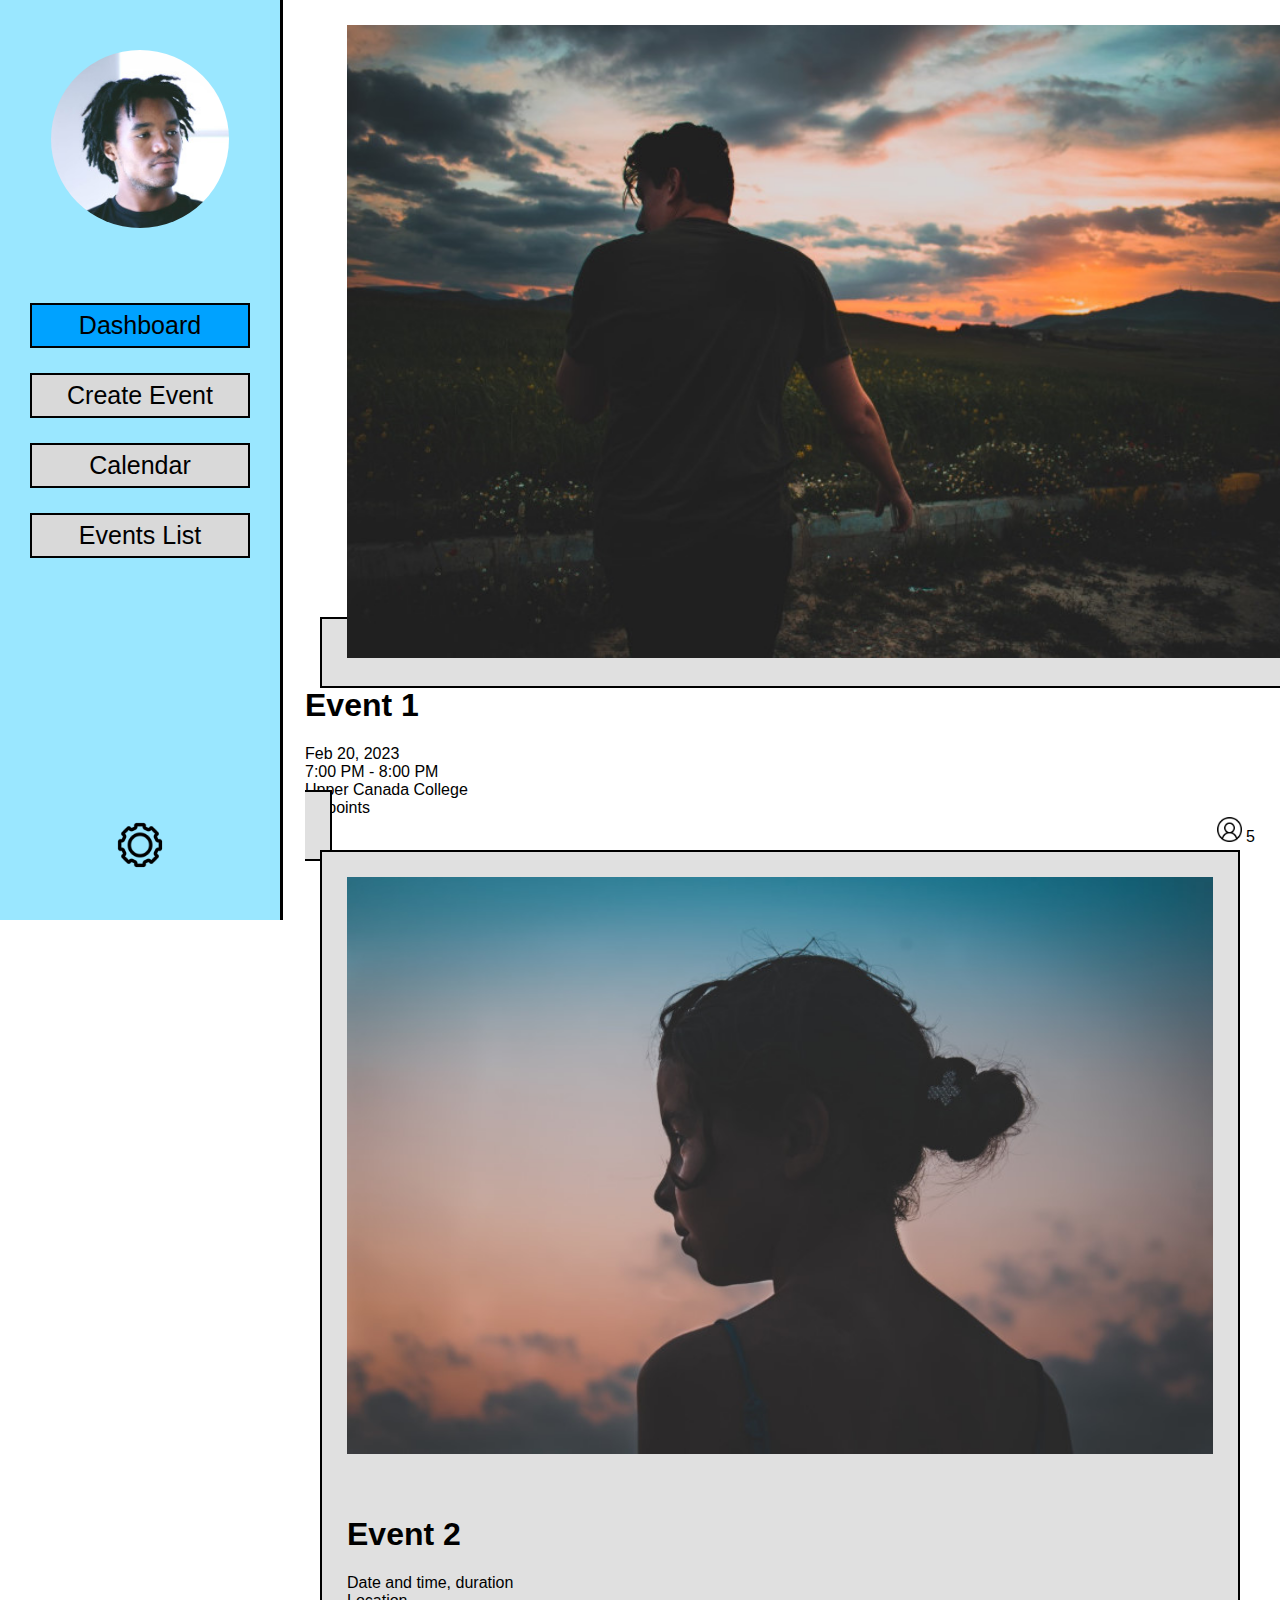
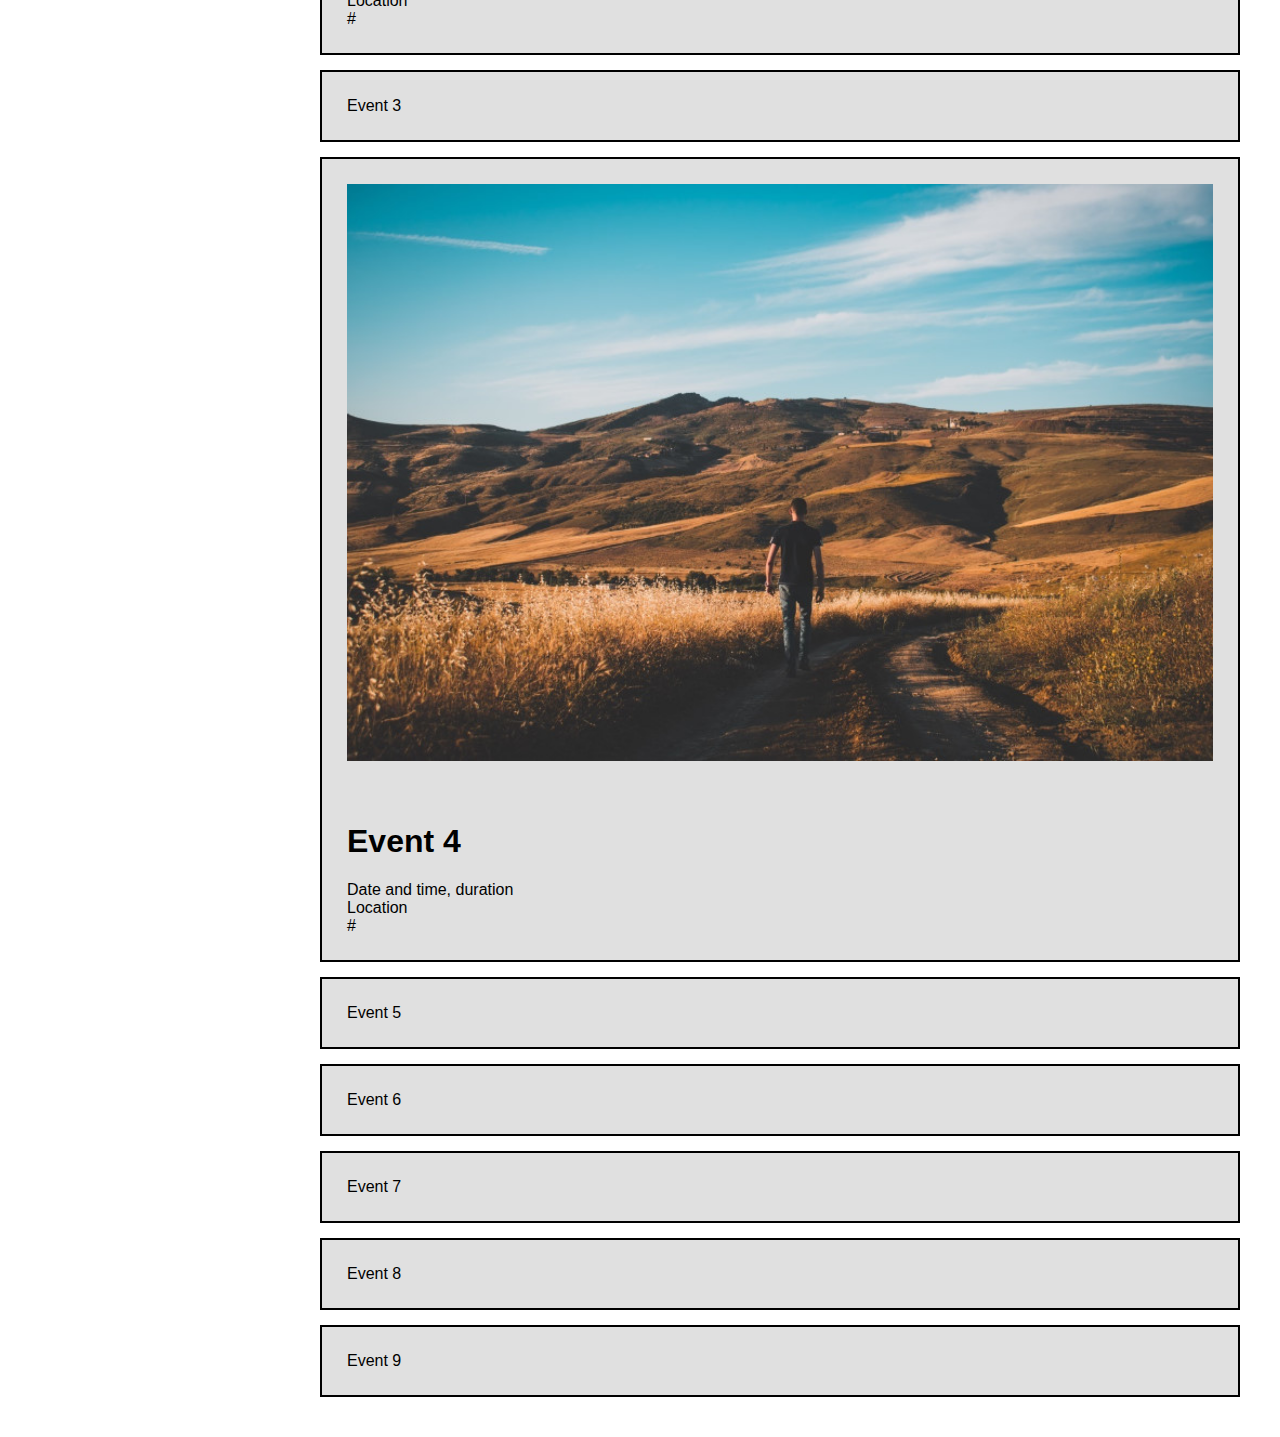
<file: static/index.html>
<!DOCTYPE html>
<head>
    <!-- Required meta tags -->
    <meta charset="utf-8">
    <meta name="viewport" content="width=device-width, initial-scale=1">

    <!-- Bootstrap CSS -->
    <link href="https://cdn.jsdelivr.net/npm/bootstrap@5.0.2/dist/css/bootstrap.min.css" rel="stylesheet" integrity="sha384-EVSTQN3/azprG1Anm3QDgpJLIm9Nao0Yz1ztcQTwFspd3yD65VohhpuuCOmLASjC" crossorigin="anonymous">

	<!-- My CSS -->
	<link href="css/index.css" rel="stylesheet">

	<!-- Title -->
	<title>Event Management Tool - Prototype</title>
</head>

<body>
	<!-- Sidenav bar -->
	<nav>
		<div style="height: 30px;"></div>
		<a class="profilePic" href="account.html">
			<img src="img/avatars/avatar-2.jpg" alt="Account">
		</a>
		<div style="height: 75px;"></div>
		<a class="active page" href="index.html">Dashboard</a>
		<div style="height: 25px;"></div>
		<a class="page" href="event.html">Create Event</a>
		<div style="height: 25px;"></div>
		<a class="page" href="calendar.html">Calendar</a>
		<div style="height: 25px;"></div>
		<a class="page" href="list.html">Events List</a>

		<a class="settings" href="settings.html">
			<img src="img/icons/icon-gear.png" alt="Settings">
		</a>
    </nav>

	<!-- Event Cards -->
	<div class="main">
		<div class="container-fluid">
			<!-- Row 1 -->
			<div class="row">
				<a class="col-sm eventCard" href="event.html">
					<img class="eventPhoto" src="img/photos/unsplash-1.jpg" alt="event 1">
					<div class="eventInfo">
						<h1>Event 1</h1>
						Feb 20, 2023<br>
						7:00 PM - 8:00 PM<br>
						Upper Canada College<br>
						10 points
					</div>
					<div class="personCount">
						<img src="img/icons/icon-user.png" alt="Number of participants">
						5
					</div>
					
				</a>
				<div class="col-sm eventCard">
					<img class="eventPhoto" src="img/photos/unsplash-2.jpg" alt="event 2">
					<br><br><br>
					<h1>Event 2</h1>
					Date and time, duration <br>
					Location <br>
					#
				</div>
				<div class="col-sm eventCard">
					Event 3
				</div>
			</div>
			<!-- Row 2 -->
			<div class="row">
				<div class="col-sm eventCard">
					<img class="eventPhoto" src="img/photos/unsplash-3.jpg" alt="event 4">
					<br><br><br>
					<h1>Event 4</h1>
					Date and time, duration <br>
					Location <br>
					#
				</div>
				<div class="col-sm eventCard">
					Event 5
				</div>
				<div class="col-sm eventCard">
					Event 6
				</div>
			</div>
			<!-- Row 3 -->
			<div class="row">
				<div class="col-sm eventCard">
					Event 7
				</div>
				<div class="col-sm eventCard">
					Event 8
				</div>
				<div class="col-sm eventCard">
					Event 9
				</div>
			</div>
		</div>
	</div>

	<script src="https://cdn.jsdelivr.net/npm/bootstrap@5.0.2/dist/js/bootstrap.bundle.min.js" integrity="sha384-MrcW6ZMFYlzcLA8Nl+NtUVF0sA7MsXsP1UyJoMp4YLEuNSfAP+JcXn/tWtIaxVXM" crossorigin="anonymous"></script>
</body>
</file>
<file: static/css/index.css>
/* Removes the white frame around the page */
body
{
  margin: 0px;
  padding: 0px;
  font-family: Verdana, Geneva, Tahoma, sans-serif;
}

/* #region Navbar */
nav
{
  height: 100%;
  width: 280px;
  position: fixed;
  z-index: 1;
  top: 0;
  left: 0;
  padding-top: 20px;
  background-color: #9ae7ff;
  overflow-x: hidden; /* Disable horizontal scroll */
  overflow-y: hidden;
  border-right-width: light;
  border-right-style: solid;
}
  
/* The navigation menu links */
nav a.page
{
  /* centering the button */
  display: block;
  margin-left: auto;
  margin-right: auto;
  width: 70%;

  /* text */
  text-align: center;
  text-decoration: none;
  font-size: 25px;

  /*  */
  padding: 6px 10px;
  background-color: #d9d9d9;
  color: #000;
  
  /* button border (not working rn) */
  border: 2px solid black;
}

nav a.page:hover
{
  background-color: #909090;
  color: #ffffff;
}

nav a.active
{
  background-color: #00a2ff;
}

nav a.profilePic img
{
  border-radius: 50%;
  display: block;
  margin-left: auto;
  margin-right: auto;
  height: 178px;
}

nav a.profilePic:hover
{
  background-color: #909090;
}

nav a.settings
{
  position: absolute;
  display: block;
  width: 100%;
  bottom: 50px;
}

nav a.settings img
{
  display: block;
  margin-left: auto;
  margin-right: auto;
  height: 50px;
}

/* #endregion Navbar */

.main
{
  margin-left: 280px; /* Same as the width of the sidebar */
  padding: 25px;
}

/* #region Event cards */
.eventCard
{
  background-color: #e0e0e0;
  border: 2px solid black;
  padding: 25px;
  margin: 15px;
  position: relative;
}

.eventCard
{
  color: #000;
  text-decoration: none;
}

a.eventCard :link {text-decoration: none; color: #000;}
a.eventCard :visited {text-decoration: none; color: #000;}
a.eventCard :hover {text-decoration: none; color: #000;}
a.eventCard :active {text-decoration: none; color: #000;}

.eventPhoto
{
  width: 100%;
}

.eventInfo
{
  margin-top: 25px;
}

.personCount
{
  position: relative;
  display: block;
  float: right;
}

.personCount img
{
  height: 25px;
  width: 25px;
}

/* #endregion */
</file>
